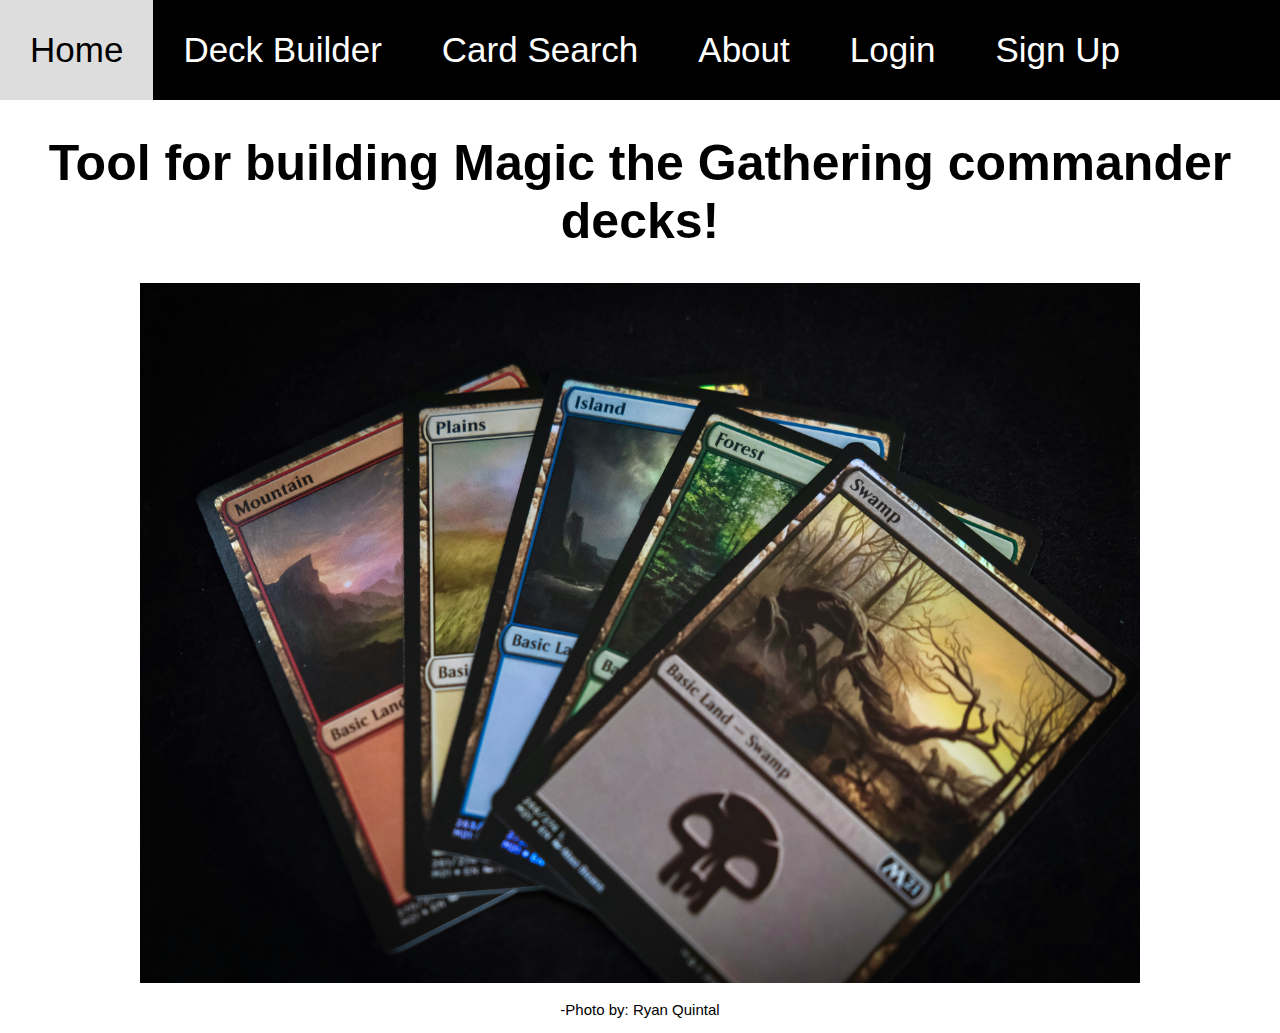
<file: templates/index.html>
<!DOCTYPE html>
<html lang="en">
  <head>
    <meta charset="UTF-8" />
    <meta name="viewport" content="width=device-width, initial-scale=1.0" />
    <title>Deck builder tool</title>
    <link rel="stylesheet" href=/static/css/stylesheet.css>
  </head>
  <body>
    <div class="topnav">
      <a href="/templates/index.html"> Home </a>
      <a href="/templates/decklist.html"> Deck Builder </a>
      <a href="/templates/cardindex.html">Card Search</a>
      <a href="/templates/about.html">About</a>
      <a href="/templates/login.html">Login</a>
      <a href="/templates/signup.html">Sign Up</a>
    </div>
    <h1>Tool for building Magic the Gathering commander decks!</h1>
    <div class="landingImage">
      <img
        src="/static/images/image1.jpg"
        alt="Magic lands"
        style="height: 700px; width: 1000px"
      />
      <p>-Photo by: Ryan Quintal</p>
    </div>
  </body>
</html>
</file>
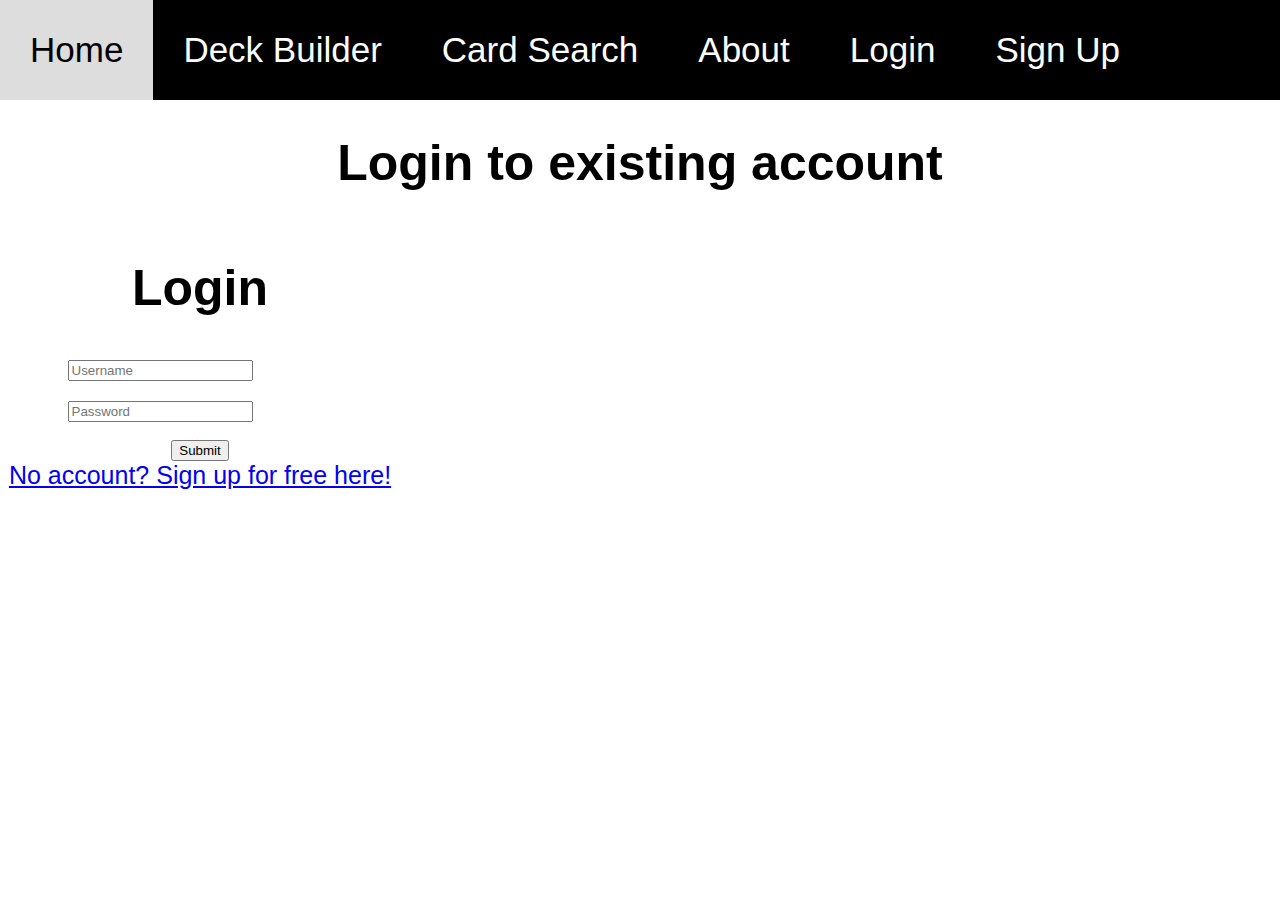
<file: templates/login.html>
<!DOCTYPE html>
<html lang="en">
  <head>
    <meta charset="UTF-8" />
    <meta name="viewport" content="width=device-width, initial-scale=1.0" />
    <title>Deck builder tool</title>
    <link rel="stylesheet" href=/static/css/stylesheet.css>
  </head>
  <body>
    <div class="topnav">
      <a href="/templates/index.html"> Home </a>
      <a href="/templates/decklist.html"> Deck Builder </a>
      <a href="/templates/cardindex.html">Card Search</a>
      <a href="/templates/about.html">About</a>
      <a href="/templates/login.html">Login</a>
      <a href="/templates/signup.html">Sign Up</a>
    </div>
    <h1>Login to existing account</h1>
    <div class="accounts">
      <form action="">
        <h1>Login</h1>
        <div class="input-box">
          <input type="text" placeholder="Username" required />
        </div>
        <div class="input-box">
          <input type="text" placeholder="Password" required />
        </div>
        <input type="submit" value="Submit" />
      </form>
      <a href="/templates/signup.html"> No account? Sign up for free here!</a>
    </div>
  </body>
</html>
</file>
